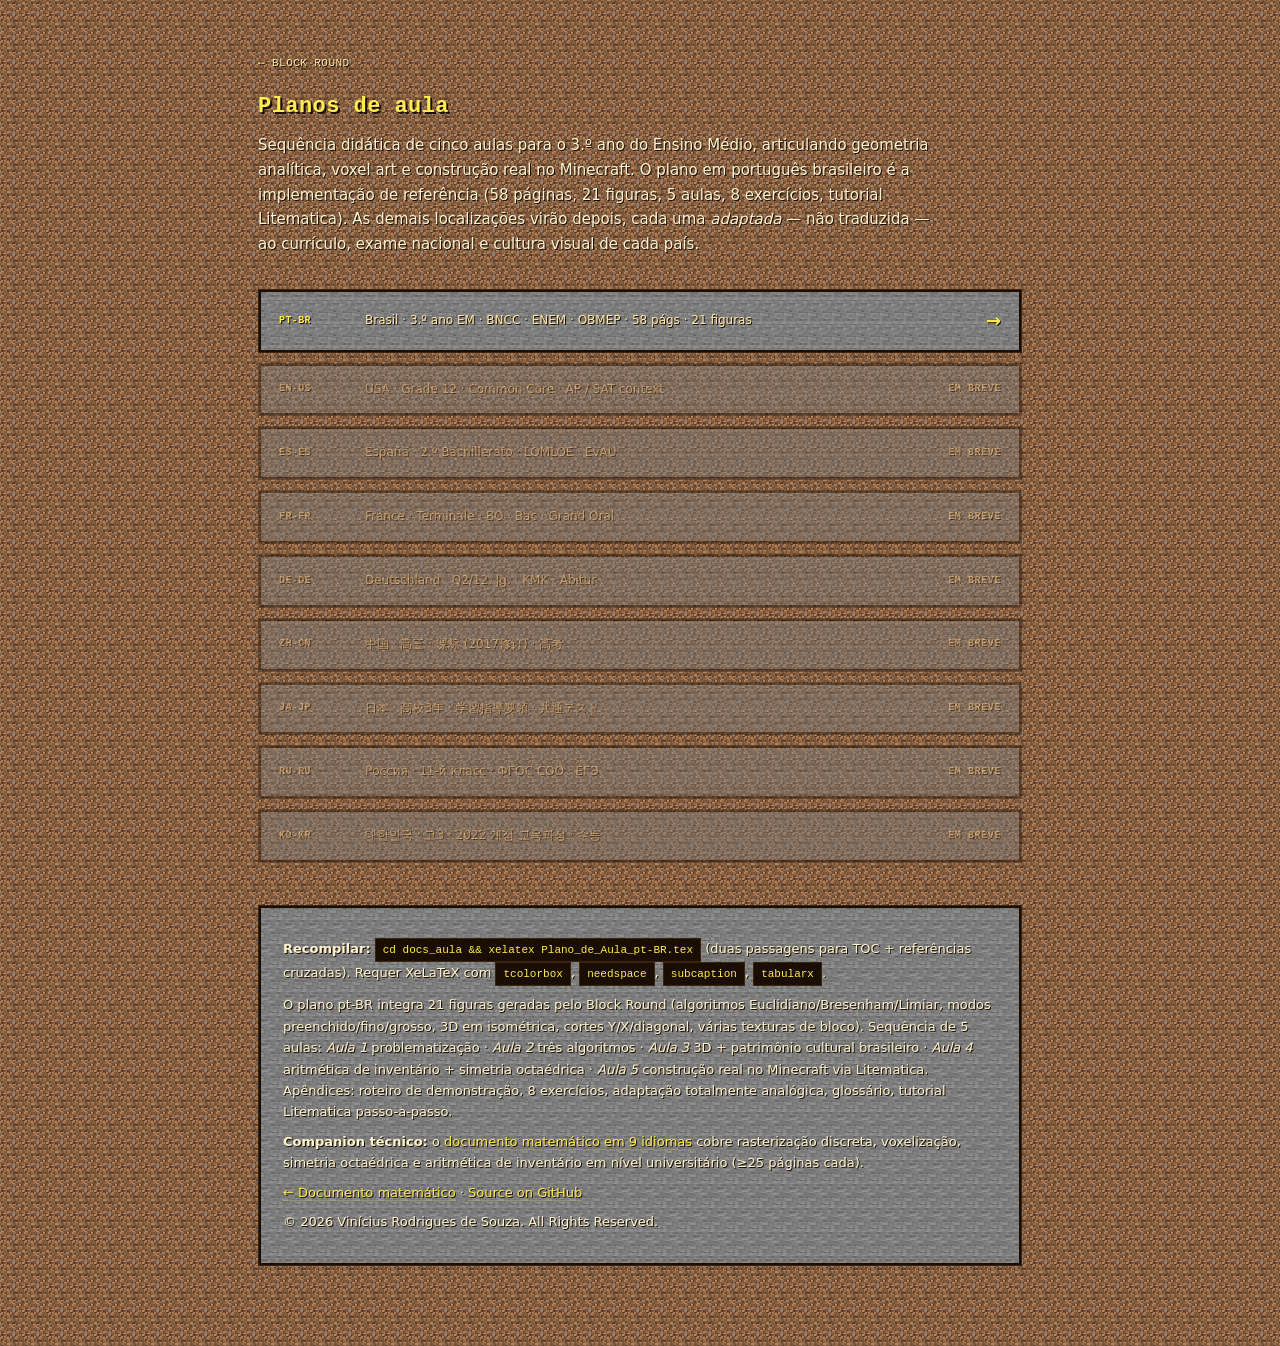
<file: docs_aula/index.html>
<!doctype html>
<html lang="pt-BR">
<head>
<meta charset="utf-8">
<title>Block Round — Planos de aula (PDF)</title>
<meta name="viewport" content="width=device-width,initial-scale=1">
<meta name="robots" content="index,follow">
<meta name="description" content="Block Round — planos de aula em PDF. Sequência didática para o Ensino Médio brasileiro articulando geometria analítica, voxel art e construção real no Minecraft. Alinhado à BNCC, ENEM e OBMEP, com cinco adaptações regionais e tutorial Litematica.">
<style>
  :root{
    --bg:#1a1208;
    --surface:#2a1808;
    --surface-hi:#3a2410;
    --border:#3a2410;
    --border-strong:#1a0e04;
    --text:#FFF4D0;
    --text-strong:#FFFFFF;
    --text-muted:#FFE8A8;
    --accent:#FFEC4F;
    --accent-light:#FFF4A0;
    --accent-dim:rgba(255,236,79,.20);
    --shadow:1px 1px 0 #1a0e04;
  }
  *,*::before,*::after{box-sizing:border-box;margin:0;padding:0}
  html,body{
    background:#1a1208 url('../textures/dirt.png') center/24px;
    image-rendering:pixelated;
    color:var(--text);
    font-family:Inter,-apple-system,Segoe UI,system-ui,sans-serif;
    line-height:1.65;
    min-height:100vh;
  }
  main{max-width:820px;margin:0 auto;padding:48px 28px 80px}

  header a.back{
    color:var(--text-muted);
    text-decoration:none;
    font-family:'Press Start 2P',monospace;
    font-size:11px;letter-spacing:.04em;text-transform:uppercase;
    text-shadow:var(--shadow);
  }
  header a.back:hover{color:var(--accent)}
  h1{
    font-family:'Press Start 2P',monospace;
    font-size:22px;color:var(--accent);
    text-shadow:2px 2px 0 #1a0e04;
    margin:18px 0 10px;letter-spacing:.02em;line-height:1.4;
  }
  .sub{
    color:var(--text);text-shadow:var(--shadow);
    font-size:15px;margin-bottom:32px;max-width:680px;
  }

  .card{
    display:flex;align-items:center;justify-content:space-between;
    background:url('../textures/stone.png') center/24px;
    border:3px solid var(--border);
    outline:2px solid var(--border-strong);outline-offset:-3px;
    image-rendering:pixelated;
    padding:14px 18px;margin:10px 0;
    text-decoration:none;color:var(--text);
    transition:background .14s ease-out, transform .14s ease-out;
    font-size:14px;gap:10px;
  }
  .card:hover{
    background:url('../textures/stone.png') center/24px,var(--accent-dim);
    background-blend-mode:overlay;
    transform:translateX(2px);
  }
  .card.soon{opacity:.45;cursor:default;pointer-events:none}
  .card .head{display:flex;align-items:center;flex:1;min-width:0;gap:12px}
  .card .locale{
    font-family:'Press Start 2P',monospace;
    font-weight:700;letter-spacing:.04em;font-size:10px;
    color:var(--accent);text-shadow:var(--shadow);
    text-transform:uppercase;display:inline-block;min-width:74px;
  }
  .card.soon .locale{color:var(--text-muted)}
  .card .ctx{
    color:var(--text-muted);text-shadow:var(--shadow);
    font-size:12px;flex:1;
    overflow:hidden;text-overflow:ellipsis;white-space:nowrap;
  }
  .card .arrow{
    color:var(--accent);font-weight:700;flex-shrink:0;
    text-shadow:var(--shadow);font-size:18px;
  }
  .card.soon .arrow{
    color:var(--text-muted);font-size:10px;
    font-family:'Press Start 2P',monospace;
    letter-spacing:.06em;text-transform:uppercase;
  }

  section.about{
    margin-top:42px;padding:22px;
    background:url('../textures/stone.png') center/24px;
    border:3px solid var(--border);
    outline:2px solid var(--border-strong);outline-offset:-3px;
    image-rendering:pixelated;
    color:var(--text);
    font-size:13px;
  }
  section.about p{margin:8px 0;text-shadow:var(--shadow)}
  section.about a{
    color:var(--accent);
    text-decoration:none;
    border-bottom:1px solid var(--accent-dim);
    text-shadow:var(--shadow);
  }
  section.about a:hover{
    color:var(--accent-light);
    border-bottom-color:var(--accent);
    background:var(--accent-dim);
  }
  code{
    display:inline-block;
    background:#1a0e04;
    border:1px solid var(--border);
    padding:2px 7px;
    font-family:'JetBrains Mono',SFMono-Regular,Consolas,monospace;
    font-size:11px;color:var(--accent);text-shadow:none;
  }
</style>
</head>
<body>
<main>
  <header>
    <a class="back" href="../">← Block Round</a>
    <h1>Planos de aula</h1>
    <p class="sub">Sequência didática de cinco aulas para o 3.º ano do Ensino Médio, articulando geometria analítica, voxel art e construção real no Minecraft. O plano em português brasileiro é a implementação de referência (58 páginas, 21 figuras, 5 aulas, 8 exercícios, tutorial Litematica). As demais localizações virão depois, cada uma <em>adaptada</em> — não traduzida — ao currículo, exame nacional e cultura visual de cada país.</p>
  </header>

  <a class="card" href="Plano_de_Aula_pt-BR.pdf"><span class="head"><span class="locale">pt-BR</span><span class="ctx">Brasil · 3.º ano EM · BNCC · ENEM · OBMEP · 58 págs · 21 figuras</span></span><span class="arrow">→</span></a>

  <a class="card soon"><span class="head"><span class="locale">en-US</span><span class="ctx">USA · Grade 12 · Common Core · AP / SAT context</span></span><span class="arrow">em breve</span></a>
  <a class="card soon"><span class="head"><span class="locale">es-ES</span><span class="ctx">España · 2.º Bachillerato · LOMLOE · EvAU</span></span><span class="arrow">em breve</span></a>
  <a class="card soon"><span class="head"><span class="locale">fr-FR</span><span class="ctx">France · Terminale · BO · Bac · Grand Oral</span></span><span class="arrow">em breve</span></a>
  <a class="card soon"><span class="head"><span class="locale">de-DE</span><span class="ctx">Deutschland · Q2/12. Jg. · KMK · Abitur</span></span><span class="arrow">em breve</span></a>
  <a class="card soon"><span class="head"><span class="locale">zh-CN</span><span class="ctx">中国 · 高三 · 课标 (2017修订) · 高考</span></span><span class="arrow">em breve</span></a>
  <a class="card soon"><span class="head"><span class="locale">ja-JP</span><span class="ctx">日本 · 高校3年 · 学習指導要領 · 共通テスト</span></span><span class="arrow">em breve</span></a>
  <a class="card soon"><span class="head"><span class="locale">ru-RU</span><span class="ctx">Россия · 11-й класс · ФГОС СОО · ЕГЭ</span></span><span class="arrow">em breve</span></a>
  <a class="card soon"><span class="head"><span class="locale">ko-KR</span><span class="ctx">대한민국 · 고3 · 2022 개정 교육과정 · 수능</span></span><span class="arrow">em breve</span></a>

  <section class="about">
    <p><strong>Recompilar:</strong> <code>cd docs_aula &amp;&amp; xelatex Plano_de_Aula_pt-BR.tex</code> (duas passagens para TOC + referências cruzadas). Requer XeLaTeX com <code>tcolorbox</code>, <code>needspace</code>, <code>subcaption</code>, <code>tabularx</code>.</p>
    <p>O plano pt-BR integra 21 figuras geradas pelo Block Round (algoritmos Euclidiano/Bresenham/Limiar, modos preenchido/fino/grosso, 3D em isométrica, cortes Y/X/diagonal, várias texturas de bloco). Sequência de 5 aulas: <em>Aula 1</em> problematização · <em>Aula 2</em> três algoritmos · <em>Aula 3</em> 3D + patrimônio cultural brasileiro · <em>Aula 4</em> aritmética de inventário + simetria octaédrica · <em>Aula 5</em> construção real no Minecraft via Litematica. Apêndices: roteiro de demonstração, 8 exercícios, adaptação totalmente analógica, glossário, tutorial Litematica passo-a-passo.</p>
    <p><strong>Companion técnico:</strong> o <a href="../docs_math/">documento matemático em 9 idiomas</a> cobre rasterização discreta, voxelização, simetria octaédrica e aritmética de inventário em nível universitário (≥25 páginas cada).</p>
    <p><a href="../docs_math/">← Documento matemático</a> · <a href="https://github.com/ViniSouza128/block-round">Source on GitHub</a></p>
    <p>© 2026 Vinícius Rodrigues de Souza. All Rights Reserved.</p>
  </section>
</main>
</body>
</html>
</file>
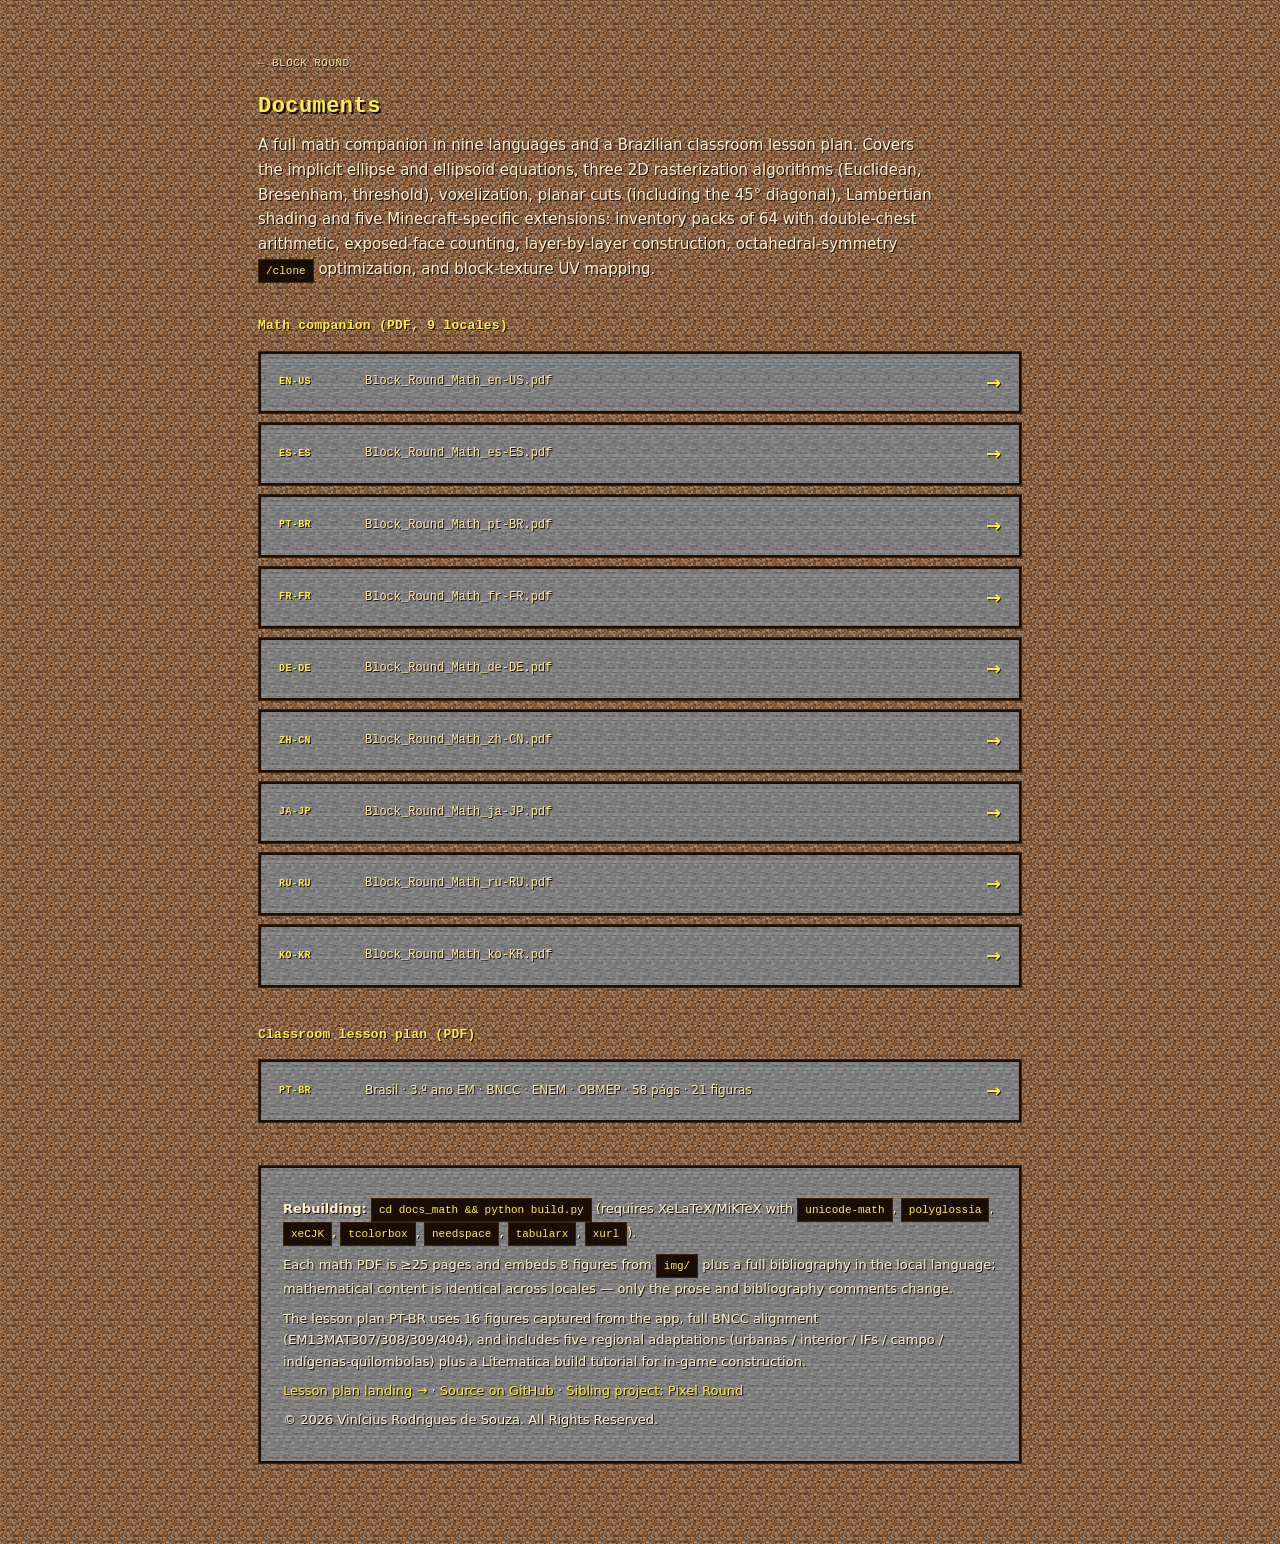
<file: docs_math/index.html>
<!doctype html>
<html lang="en">
<head>
<meta charset="utf-8">
<title>Block Round — Documents (math + lesson plan)</title>
<meta name="viewport" content="width=device-width,initial-scale=1">
<meta name="robots" content="index,follow">
<meta name="description" content="Block Round documentation hub. Math companion in 9 languages and Brazilian classroom lesson plan, covering implicit ellipse/ellipsoid equations, rasterization, voxelization, planar cuts, Lambertian shading, inventory packs, exposed-face counting, layer-by-layer construction and octahedral-symmetry /clone optimization.">
<style>
  :root{
    --bg:#1a1208;
    --surface:#2a1808;
    --surface-hi:#3a2410;
    --border:#3a2410;
    --border-strong:#1a0e04;
    --text:#FFF4D0;
    --text-strong:#FFFFFF;
    --text-muted:#FFE8A8;
    --accent:#FFEC4F;
    --accent-light:#FFF4A0;
    --accent-dim:rgba(255,236,79,.20);
    --shadow:1px 1px 0 #1a0e04;
  }
  *,*::before,*::after{box-sizing:border-box;margin:0;padding:0}
  html,body{
    background:#1a1208 url('../textures/dirt.png') center/24px;
    image-rendering:pixelated;
    color:var(--text);
    font-family:Inter,-apple-system,Segoe UI,system-ui,sans-serif;
    line-height:1.65;
    min-height:100vh;
  }
  main{max-width:820px;margin:0 auto;padding:48px 28px 80px}

  header a.back{
    color:var(--text-muted);
    text-decoration:none;
    font-family:'Press Start 2P',monospace;
    font-size:11px;letter-spacing:.04em;text-transform:uppercase;
    text-shadow:var(--shadow);
  }
  header a.back:hover{color:var(--accent)}
  h1{
    font-family:'Press Start 2P',monospace;
    font-size:22px;color:var(--accent);
    text-shadow:2px 2px 0 #1a0e04;
    margin:18px 0 10px;letter-spacing:.02em;line-height:1.4;
  }
  .sub{
    color:var(--text);text-shadow:var(--shadow);
    font-size:15px;margin-bottom:32px;max-width:680px;
  }

  h2{
    font-family:'Press Start 2P',monospace;
    font-size:13px;color:var(--accent);
    text-shadow:var(--shadow);
    margin:36px 0 14px;letter-spacing:.02em;
  }
  h2:first-of-type{margin-top:8px}

  .card{
    display:flex;align-items:center;justify-content:space-between;
    background:url('../textures/stone.png') center/24px;
    border:3px solid var(--border);
    outline:2px solid var(--border-strong);outline-offset:-3px;
    image-rendering:pixelated;
    padding:14px 18px;margin:8px 0;
    text-decoration:none;color:var(--text);
    transition:background .14s ease-out, transform .14s ease-out;
    font-size:14px;gap:10px;
  }
  .card:hover{
    background:url('../textures/stone.png') center/24px,var(--accent-dim);
    background-blend-mode:overlay;
    transform:translateX(2px);
  }
  .card .head{display:flex;align-items:center;flex:1;min-width:0;gap:12px}
  .card .locale{
    font-family:'Press Start 2P',monospace;
    font-weight:700;letter-spacing:.04em;font-size:10px;
    color:var(--accent);text-shadow:var(--shadow);
    text-transform:uppercase;display:inline-block;min-width:74px;
  }
  .card .name{
    font-family:'JetBrains Mono',SFMono-Regular,Consolas,monospace;
    color:var(--text-muted);
    text-shadow:var(--shadow);
    font-size:12px;flex:1;
    overflow:hidden;text-overflow:ellipsis;white-space:nowrap;
  }
  .card .ctx{
    color:var(--text-muted);text-shadow:var(--shadow);
    font-size:12px;flex:1;
    overflow:hidden;text-overflow:ellipsis;white-space:nowrap;
  }
  .card .arrow{
    color:var(--accent);font-weight:700;flex-shrink:0;
    text-shadow:var(--shadow);font-size:18px;
  }

  section.about{
    margin-top:42px;padding:22px;
    background:url('../textures/stone.png') center/24px;
    border:3px solid var(--border);
    outline:2px solid var(--border-strong);outline-offset:-3px;
    image-rendering:pixelated;
    color:var(--text);
    font-size:13px;
  }
  section.about p{margin:8px 0;text-shadow:var(--shadow)}
  section.about a{
    color:var(--accent);
    text-decoration:none;
    border-bottom:1px solid var(--accent-dim);
    text-shadow:var(--shadow);
  }
  section.about a:hover{
    color:var(--accent-light);
    border-bottom-color:var(--accent);
    background:var(--accent-dim);
  }
  code{
    display:inline-block;
    background:#1a0e04;
    border:1px solid var(--border);
    padding:2px 7px;
    font-family:'JetBrains Mono',SFMono-Regular,Consolas,monospace;
    font-size:11px;color:var(--accent);text-shadow:none;
  }
</style>
</head>
<body>
<main>
  <header>
    <a class="back" href="../">← Block Round</a>
    <h1>Documents</h1>
    <p class="sub">A full math companion in nine languages and a Brazilian classroom lesson plan. Covers the implicit ellipse and ellipsoid equations, three 2D rasterization algorithms (Euclidean, Bresenham, threshold), voxelization, planar cuts (including the 45° diagonal), Lambertian shading and five Minecraft-specific extensions: inventory packs of 64 with double-chest arithmetic, exposed-face counting, layer-by-layer construction, octahedral-symmetry <code>/clone</code> optimization, and block-texture UV mapping.</p>
  </header>

  <h2>Math companion (PDF, 9 locales)</h2>

  <a class="card" href="Block_Round_Math_en-US.pdf"><span class="head"><span class="locale">en-US</span><span class="name">Block_Round_Math_en-US.pdf</span></span><span class="arrow">→</span></a>
  <a class="card" href="Block_Round_Math_es-ES.pdf"><span class="head"><span class="locale">es-ES</span><span class="name">Block_Round_Math_es-ES.pdf</span></span><span class="arrow">→</span></a>
  <a class="card" href="Block_Round_Math_pt-BR.pdf"><span class="head"><span class="locale">pt-BR</span><span class="name">Block_Round_Math_pt-BR.pdf</span></span><span class="arrow">→</span></a>
  <a class="card" href="Block_Round_Math_fr-FR.pdf"><span class="head"><span class="locale">fr-FR</span><span class="name">Block_Round_Math_fr-FR.pdf</span></span><span class="arrow">→</span></a>
  <a class="card" href="Block_Round_Math_de-DE.pdf"><span class="head"><span class="locale">de-DE</span><span class="name">Block_Round_Math_de-DE.pdf</span></span><span class="arrow">→</span></a>
  <a class="card" href="Block_Round_Math_zh-CN.pdf"><span class="head"><span class="locale">zh-CN</span><span class="name">Block_Round_Math_zh-CN.pdf</span></span><span class="arrow">→</span></a>
  <a class="card" href="Block_Round_Math_ja-JP.pdf"><span class="head"><span class="locale">ja-JP</span><span class="name">Block_Round_Math_ja-JP.pdf</span></span><span class="arrow">→</span></a>
  <a class="card" href="Block_Round_Math_ru-RU.pdf"><span class="head"><span class="locale">ru-RU</span><span class="name">Block_Round_Math_ru-RU.pdf</span></span><span class="arrow">→</span></a>
  <a class="card" href="Block_Round_Math_ko-KR.pdf"><span class="head"><span class="locale">ko-KR</span><span class="name">Block_Round_Math_ko-KR.pdf</span></span><span class="arrow">→</span></a>

  <h2>Classroom lesson plan (PDF)</h2>

  <a class="card" href="../docs_aula/Plano_de_Aula_pt-BR.pdf"><span class="head"><span class="locale">pt-BR</span><span class="ctx">Brasil · 3.º ano EM · BNCC · ENEM · OBMEP · 58 págs · 21 figuras</span></span><span class="arrow">→</span></a>

  <section class="about">
    <p><strong>Rebuilding:</strong> <code>cd docs_math &amp;&amp; python build.py</code> (requires XeLaTeX/MiKTeX with <code>unicode-math</code>, <code>polyglossia</code>, <code>xeCJK</code>, <code>tcolorbox</code>, <code>needspace</code>, <code>tabularx</code>, <code>xurl</code>).</p>
    <p>Each math PDF is ≥25 pages and embeds 8 figures from <code>img/</code> plus a full bibliography in the local language; mathematical content is identical across locales — only the prose and bibliography comments change.</p>
    <p>The lesson plan PT-BR uses 16 figures captured from the app, full BNCC alignment (EM13MAT307/308/309/404), and includes five regional adaptations (urbanas / interior / IFs / campo / indígenas-quilombolas) plus a Litematica build tutorial for in-game construction.</p>
    <p><a href="../docs_aula/">Lesson plan landing →</a> · <a href="https://github.com/ViniSouza128/block-round">Source on GitHub</a> · <a href="https://github.com/ViniSouza128/pixel-round">Sibling project: Pixel Round</a></p>
    <p>© 2026 Vinícius Rodrigues de Souza. All Rights Reserved.</p>
  </section>
</main>
</body>
</html>
</file>
